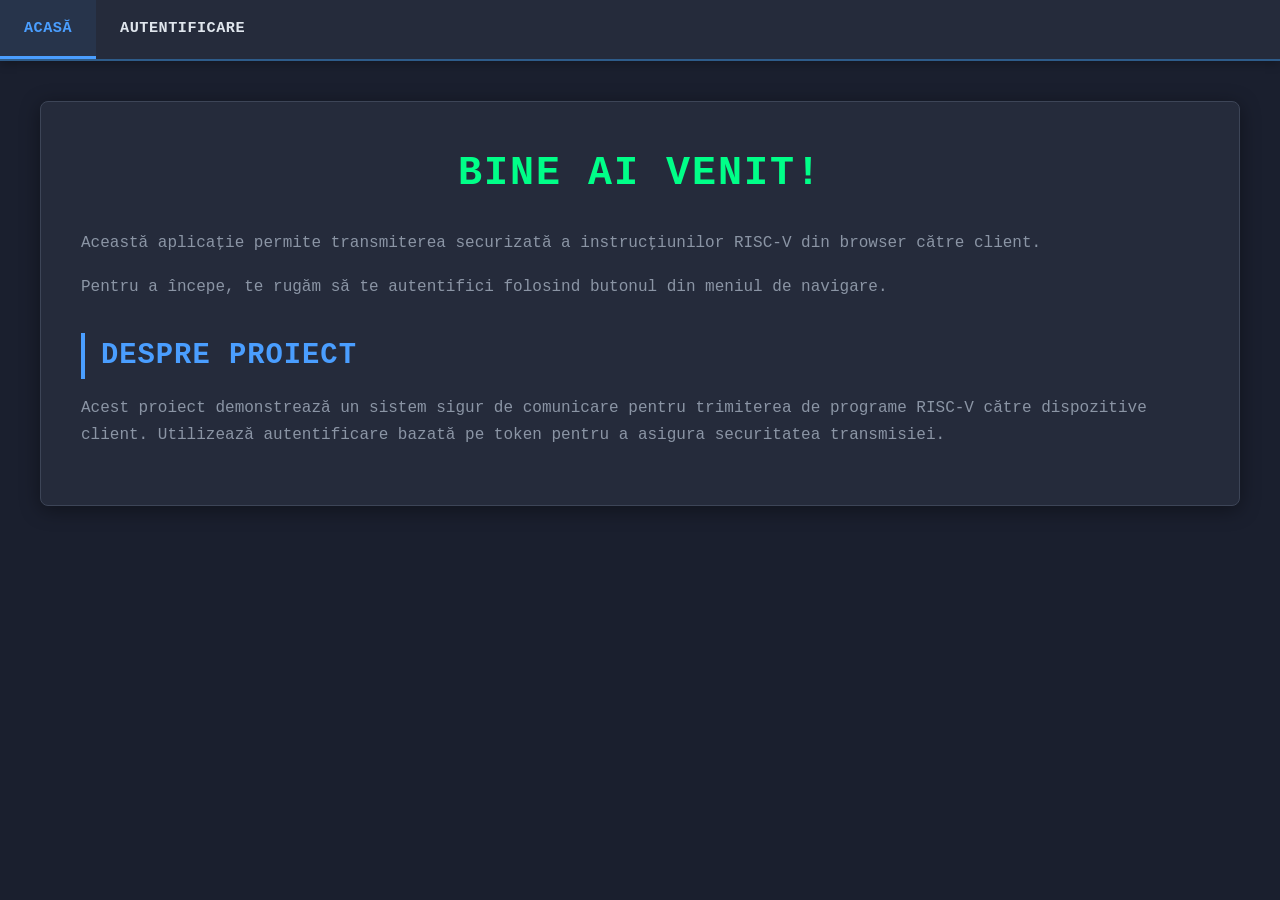
<file: SecureRiscVServer/wwwroot/index.html>
<!DOCTYPE html>
<html lang="ro">
<head>
    <meta charset="utf-8" />
    <meta name="viewport" content="width=device-width, initial-scale=1.0">
    <title>Acasă - Transmisie Securizată RISC-V</title>
    <link rel="stylesheet" href="css/styles.css">
</head>
<body>
    <nav>
        <ul id="menuItems">
            <li><a href="index.html" class="active">Acasă</a></li>
            <li id="loginMenuItem"><a href="login.html">Autentificare</a></li>
            <li id="riscvMenuItem" style="display: none;"><a href="riscv.html">RISC-V</a></li>
            <li id="logoutMenuItem" style="display: none;"><a href="#" id="logoutLink">Deconectare</a></li>
        </ul>
    </nav>

    <div class="container">
        <h1>Bine ai venit!</h1>
        <p>Această aplicație permite transmiterea securizată a instrucțiunilor RISC-V din browser către client.</p>
        <p>Pentru a începe, te rugăm să te autentifici folosind butonul din meniul de navigare.</p>
        
        <h2>Despre proiect</h2>
        <p>Acest proiect demonstrează un sistem sigur de comunicare pentru trimiterea de programe RISC-V către dispozitive client. 
        Utilizează autentificare bazată pe token pentru a asigura securitatea transmisiei.</p>
    </div>

    <script>
        // Verificăm dacă utilizatorul este autentificat
        document.addEventListener("DOMContentLoaded", () => {
            const token = sessionStorage.getItem("token");
            
            if (token) {
                // Utilizator autentificat - ascundem login, arătăm RISC-V și logout
                document.getElementById("loginMenuItem").style.display = "none";
                document.getElementById("riscvMenuItem").style.display = "block";
                document.getElementById("logoutMenuItem").style.display = "block";
            } else {
                // Utilizator neautentificat - arătăm login, ascundem RISC-V și logout
                document.getElementById("loginMenuItem").style.display = "block";
                document.getElementById("riscvMenuItem").style.display = "none";
                document.getElementById("logoutMenuItem").style.display = "none";
            }

            // Handler pentru logout
            document.getElementById("logoutLink").addEventListener("click", (e) => {
                e.preventDefault();
                sessionStorage.removeItem("token");
                window.location.href = "login.html";
            });
        });
    </script>
</body>
</html>
</file>
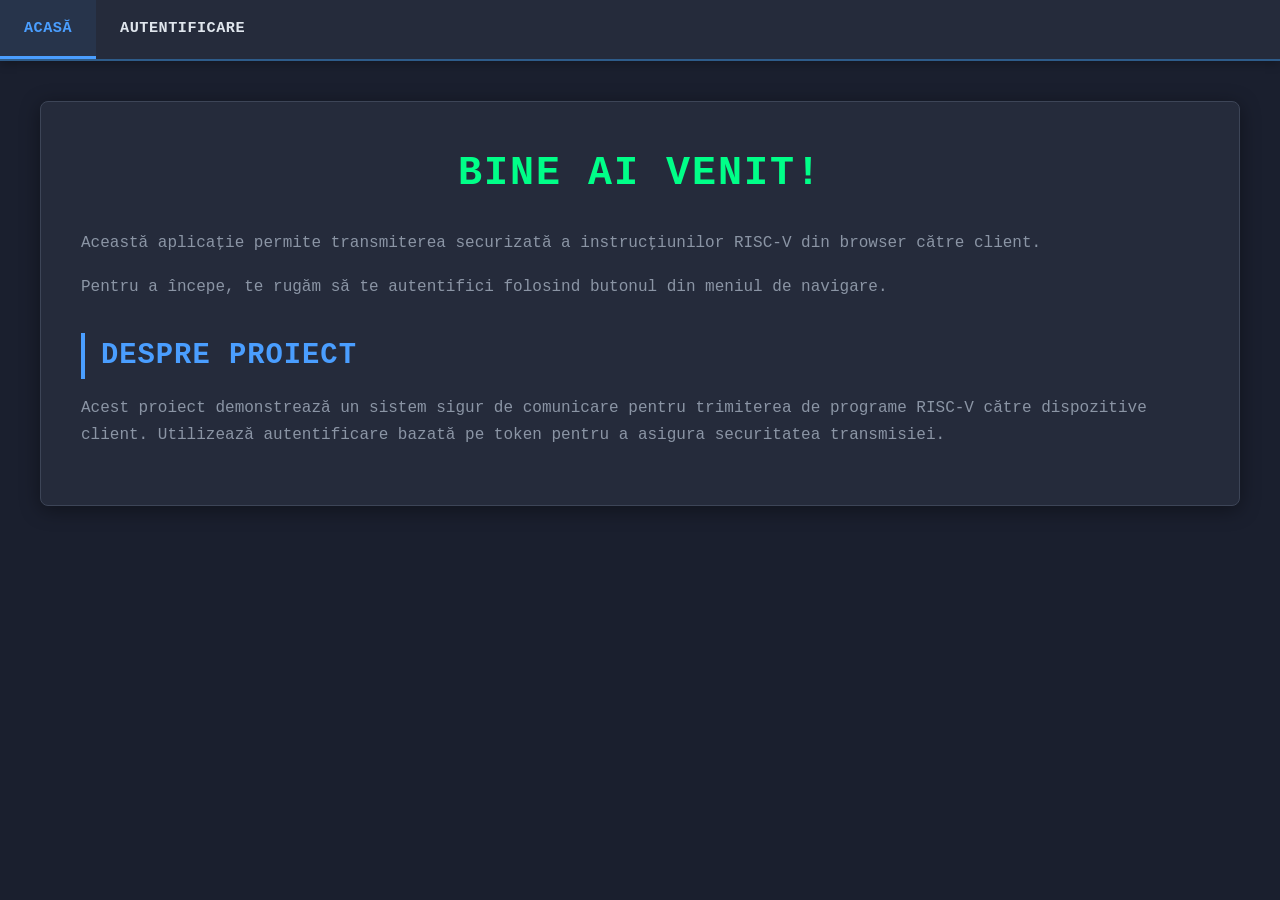
<file: Server/wwwroot/index.html>
<!DOCTYPE html>
<html lang="ro">
<head>
    <meta charset="utf-8" />
    <meta name="viewport" content="width=device-width, initial-scale=1.0">
    <title>Acasă - Transmisie Securizată RISC-V</title>
    <link rel="stylesheet" href="css/styles.css">
</head>
<body>
    <nav>
        <ul id="menuItems">
            <li><a href="index.html" class="active">Acasă</a></li>
            <li id="loginMenuItem"><a href="login.html">Autentificare</a></li>
            <li id="riscvMenuItem" style="display: none;"><a href="riscv.html">RISC-V</a></li>
            <li id="logoutMenuItem" style="display: none;"><a href="#" id="logoutLink">Deconectare</a></li>
        </ul>
    </nav>

    <div class="container">
        <h1>Bine ai venit!</h1>
        <p>Această aplicație permite transmiterea securizată a instrucțiunilor RISC-V din browser către client.</p>
        <p>Pentru a începe, te rugăm să te autentifici folosind butonul din meniul de navigare.</p>
        
        <h2>Despre proiect</h2>
        <p>Acest proiect demonstrează un sistem sigur de comunicare pentru trimiterea de programe RISC-V către dispozitive client. 
        Utilizează autentificare bazată pe token pentru a asigura securitatea transmisiei.</p>
    </div>

    <script>
        // Verificare autentificare
        document.addEventListener("DOMContentLoaded", () => {
            const token = sessionStorage.getItem("token");
            
            if (token) {
                // Utilizator autentificat
                document.getElementById("loginMenuItem").style.display = "none";
                document.getElementById("riscvMenuItem").style.display = "block";
                document.getElementById("logoutMenuItem").style.display = "block";
            } else {
                // Utilizator neautentificat
                document.getElementById("loginMenuItem").style.display = "block";
                document.getElementById("riscvMenuItem").style.display = "none";
                document.getElementById("logoutMenuItem").style.display = "none";
            }

            // Logout
            document.getElementById("logoutLink").addEventListener("click", (e) => {
                e.preventDefault();
                sessionStorage.removeItem("token");
                window.location.href = "login.html";
            });
        });
    </script>
</body>
</html>
</file>
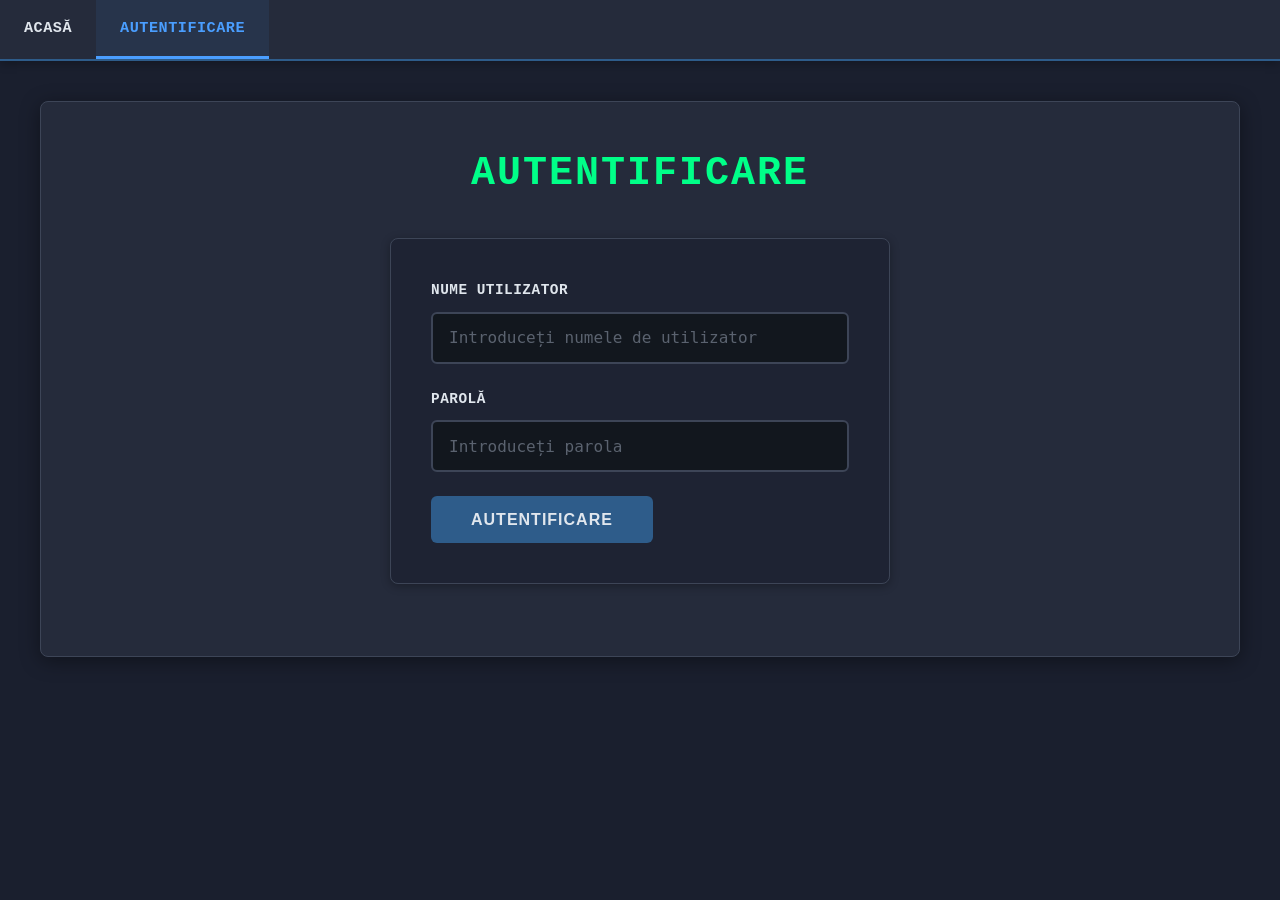
<file: SecureRiscVServer/wwwroot/riscv.html>
<!DOCTYPE html>
<html lang="ro">
<head>
    <meta charset="utf-8" />
    <meta name="viewport" content="width=device-width, initial-scale=1.0">
    <title>RISC-V - Transmisie Securizată</title>
    <link rel="stylesheet" href="css/styles.css">
    <script src="js/riscv.js"></script>
</head>
<body>
    <nav>
        <ul id="menuItems">
            <li><a href="index.html">Acasă</a></li>
            <li id="loginMenuItem" style="display: none;"><a href="login.html">Autentificare</a></li>
            <li id="riscvMenuItem"><a href="riscv.html" class="active">RISC-V</a></li>
            <li id="logoutMenuItem"><a href="#" id="logoutLink">Deconectare</a></li>
        </ul>
    </nav>

    <div class="container">
        <h1>Transmisie Instrucțiuni RISC-V</h1>
        
        <h3>Trimite program RISC-V complet</h3>
        <p>Introduceți instrucțiunile RISC-V, câte una pe linie.</p>
        
        <div class="form-group">
            <label for="programSelect">Selectează un program predefinit:</label>
            <select id="programSelect">
                <option value="">-- Selectează un program --</option>
                <option value="program_add_lw">Add & Load Word</option>
                <option value="program_counter">Counter</option>
                <option value="program_functie">Funcție</option>
                <option value="program_mare">Program Mare</option>
                <option value="program_paritate">Paritate</option>
                <option value="program_procedura">Procedură</option>
                <option value="program_sll_xor">SLL & XOR</option>
                <option value="program_stocari_extrageri">Stocări & Extrageri</option>
                <option value="program_suma">Sumă</option>
            </select>
        </div>
        
        <div class="form-group">
            <textarea 
                id="instr" 
                rows="10" 
                cols="50" 
                placeholder="O instrucțiune pe linie. Exemplu:&#10;addi a0, zero, 5&#10;addi a1, zero, 10&#10;add a2, a0, a1"
            ></textarea>
        </div>
        
        <button id="sendBtn">
            Trimite program
        </button>
        
        <p id="status" class="status"></p>
    </div>
    <script>
        // Dicționar cu programe predefinite
        const programs = {
            "program_add_lw": `# Program demonstrativ: ADD și LW
addi a0, zero, 5
addi a1, zero, 7
add a2, a0, a1
sw a2, 4(zero)
addi a2, a2, -12
lw a3, 4(zero)
jalr ra, 0(zero)`,
            
            "program_counter": `# Program: Counter simplu
addi t1, zero, 10
addi t2, zero, 1
sub t1, t1, t2
bne t1, zero, -4
jalr ra, 0(zero)`,
            
            "program_functie": `# Program: Funcție simplă
addi sp, sp, -32
sd ra, 24(sp)
sd s0, 16(sp)
addi s0, sp, 32
addi a0, zero, 2
auipc x1, 0 
jal x1, 32
sd a0, -24(s0)
addi a5, zero, 0
add a0, zero, a5
ld ra, 24(sp)
ld s0, 16(sp)
addi sp, sp, 32
jal ra, 56
addi sp, sp, -32
sd s0, 24(sp)
addi s0, sp, 32
sd a0, -24(s0)
add a4, zero, a0
add a5, zero, a4
slli a5, a5, 1
add a5, a5, a4
addi a5, a5, 1
add a0, zero, a5
ld s0, 24(sp)
addi sp, sp, 32
jal ra, -76
jalr ra, 0(zero)`,
            
            "program_mare": `# Program: Exemplu mai complex
addi ra, zero, 10
addi sp, ra, 20
add gp, ra, sp
sub tp, gp, sp
lui t0, 1
addi t1, zero, 50
and t2, t0, t1
or t3, t2, t0
xor t4, t3, t2
andi t5, t4, 3
ori t6, t5, 6
xori s0, t6, 9
srli s1, s0, 2
sll s2, s1, s1
srl s3, s2, s1
slli s1, s0, 2
sw gp, 0(zero)
lw a0, 0(zero)
slt t0, sp, ra
sltu t1, gp, s1
sra t2, s0, t1
slti a3, s1, 45
sltiu s2, s3, 4
srai a5, a0, 2
sb s3, 4(zero)
sh s0, 8(zero)
sd t3, 12(zero)
lb s9, 4(zero)
lh s7, 8(zero)
lbu t5, 4(zero)
lhu s7, 8(zero)
lwu a0, 0(zero)
ld t3, 12(zero)
jal s7, 8
jalr s10, 140(a5) 
auipc s1, 20
beq sp, gp, 100
bne s1, a0, 4
blt s1, a0, 8
bge gp, a5, 4 
bltu s1, a0, 10
bgeu gp, a5, 4 
jalr ra, 0(zero)
addi zero, zero, 0`,
            
            "program_paritate": `# Program: Verificare paritate
addi a0, zero, 9
andi t0, a0, 1
beq t0, zero, 12
addi t0, zero, 999
jal t1, 8
addi t0, zero, 888
jalr ra, 0(zero)`,
            
            "program_procedura": `# Program: Procedură cu parametri
auipc ra, 0
jal ra, 12
addi zero, zero, 0
jal ra, 40
addi sp, sp, -4
sw ra, 0(sp)
addi a0, zero, 5
addi a1, zero, 3
addi a0, a0, 2
add a0, a0, a1
lw ra, 0(sp)
addi sp, sp, 4
jalr t0, 0(ra)
addi zero, zero, 0
jalr ra, 0(zero)`,
            
            "program_sll_xor": `# Program: Operații shift și XOR
addi gp, zero, 10
addi sp, zero, 2
sll t0, gp, sp
xor gp, gp, sp
and t1, t0, gp
xor gp, gp, gp
or t2, zero, sp
xori a0, zero, 4
xor t1, t1, t1  
ori a1, zero, 5 
slli sp, sp, 1  
srli sp, sp, 1  
srai sp, sp, 1  
bge sp, zero, 4
add zero, zero, zero
lui sp, 3 
slti a0, sp, -1 
sltiu a1, sp, -1 
xor sp, sp, sp 
addi tp, zero, -2
slt a3, t0, tp 
sltu a4, t0, tp 
xor tp, tp, tp 
addi a1, zero, 6 
xor t0, t0, t0 
srl a5, a1, a4 
xor a5, a5, a5
xor a4, a4, a4 
sra a1, a1, t2
xor t2, t2, t2
xor a1, a1, a1
jalr ra, 0(zero)`,
            
            "program_stocari_extrageri": `# Program: Store și Load
addi ra, zero, -1 
addi gp, zero, 1
sb ra, 0(zero)
sub ra, ra, gp
sh ra, 4(zero)
sub ra, ra, gp
sd ra, 8(zero)
bltu gp, ra, 8
add zero, zero, zero
bgeu ra, gp, 8
add zero, zero, zero
lb a0, 0(zero)
ld a1, 8(zero)
lh a2, 4(zero)
lbu a3, 15(zero)
lhu a4, 0(zero)
lwu a5, 4(zero)
jalr ra, 0(zero)`,
            
            "program_suma": `# Program: Sumă elemente
addi t0, zero, 5
addi t2, zero, 1
add t1, t1, t2
addi t2, t2, 1
blt t2, t0, -8
addi t1, zero, 0
jalr ra, 0(zero)`
        };

        // Echivalentul lui [Authorize] - verificare autentificare
        document.addEventListener("DOMContentLoaded", () => {
            const token = sessionStorage.getItem("token");
            
            if (!token) {
                // Nu este autentificat → redirect la login
                window.location.href = "login.html";
                return;
            }

            // Actualizăm meniul pentru utilizator autentificat
            document.getElementById("loginMenuItem").style.display = "none";
            document.getElementById("riscvMenuItem").style.display = "block";
            document.getElementById("logoutMenuItem").style.display = "block";

            // Handler pentru logout
            document.getElementById("logoutLink").addEventListener("click", (e) => {
                e.preventDefault();
                sessionStorage.removeItem("token");
                window.location.href = "login.html";
            });

            // Handler pentru selectorul de programe
            document.getElementById("programSelect").addEventListener("change", (e) => {
                const programKey = e.target.value;
                const textarea = document.getElementById("instr");
                
                if (programKey && programs[programKey]) {
                    textarea.value = programs[programKey];
                    
                    // Animație subtilă pentru feedback vizual
                    textarea.style.transition = "all 0.3s ease";
                    textarea.style.borderColor = "var(--led-green)";
                    textarea.style.boxShadow = "0 0 20px rgba(0, 255, 136, 0.3)";
                    
                    setTimeout(() => {
                        textarea.style.borderColor = "";
                        textarea.style.boxShadow = "";
                    }, 1000);
                } else if (programKey === "") {
                    textarea.value = "";
                }
            });

            // Atașăm handlerul pentru trimiterea instrucțiunilor
            document.getElementById("sendBtn").addEventListener("click", () => {
                if (typeof sendInstructions === "function") {
                    sendInstructions();
                } else {
                    console.error("sendInstructions nu este definit");
                    const statusEl = document.getElementById("status");
                    statusEl.textContent = "Eroare: Funcția sendInstructions nu este disponibilă";
                    statusEl.className = "status error";
                    statusEl.style.display = "block";
                }
            });
        });
    </script>
</body>
</html>
</file>
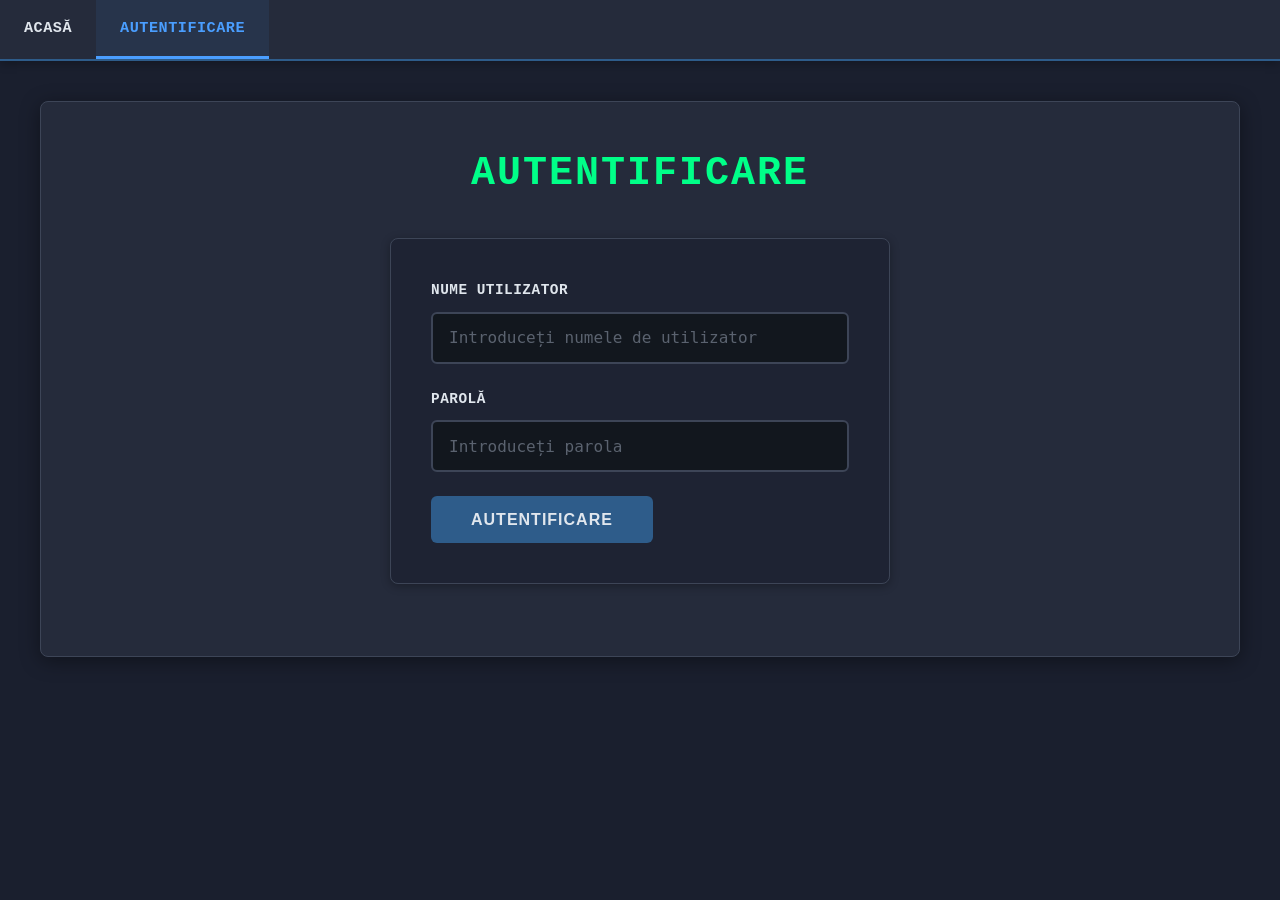
<file: Server/wwwroot/riscv.html>
<!DOCTYPE html>
<html lang="ro">
<head>
    <meta charset="utf-8" />
    <meta name="viewport" content="width=device-width, initial-scale=1.0">
    <title>RISC-V - Transmisie Securizată</title>
    <link rel="stylesheet" href="css/styles.css">
    <script src="js/riscv.js"></script>
</head>
<body>
    <nav>
        <ul id="menuItems">
            <li><a href="index.html">Acasă</a></li>
            <li id="loginMenuItem" style="display: none;"><a href="login.html">Autentificare</a></li>
            <li id="riscvMenuItem"><a href="riscv.html" class="active">RISC-V</a></li>
            <li id="logoutMenuItem"><a href="#" id="logoutLink">Deconectare</a></li>
        </ul>
    </nav>

    <div class="container">
        <h1>Transmisie Instrucțiuni RISC-V</h1>
        
        <h3>Trimite program RISC-V complet</h3>
        <p>Introduceți instrucțiunile RISC-V, câte una pe linie.</p>
        
        <div class="form-group">
            <label for="programSelect">Selectează un program predefinit:</label>
            <select id="programSelect">
                <option value="">-- Selectează un program --</option>
                <option value="program_add_lw">Add & Load Word</option>
                <option value="program_counter">Counter</option>
                <option value="program_functie">Funcție</option>
                <option value="program_mare">Program Mare</option>
                <option value="program_paritate">Paritate</option>
                <option value="program_procedura">Procedură</option>
                <option value="program_sll_xor">SLL & XOR</option>
                <option value="program_stocari_extrageri">Stocări & Extrageri</option>
                <option value="program_suma">Sumă</option>
            </select>
        </div>
        
        <div class="form-group">
            <textarea 
                id="instr" 
                rows="10" 
                cols="50" 
                placeholder="O instrucțiune pe linie. Exemplu:&#10;addi a0, zero, 5&#10;addi a1, zero, 10&#10;add a2, a0, a1"
            ></textarea>
        </div>
        
        <button id="sendBtn">
            Trimite program
        </button>
        
        <p id="status" class="status"></p>
    </div>
    <script>
        // Dictionar cu programe predefinite
        const programs = {
            "program_add_lw": `# Program ADD și LW
addi a0, zero, 5
addi a1, zero, 7
add a2, a0, a1
sw a2, 4(zero)
addi a2, a2, -12
lw a3, 4(zero)
jalr ra, 0(zero)`,
            
            "program_counter": `# Program: Counter
addi t1, zero, 10
addi t2, zero, 1
sub t1, t1, t2
bne t1, zero, -4
jalr ra, 0(zero)`,
            
            "program_functie": `# Program: Functie
addi sp, sp, -32
sd ra, 24(sp)
sd s0, 16(sp)
addi s0, sp, 32
addi a0, zero, 2
auipc x1, 0 
jal x1, 32
sd a0, -24(s0)
addi a5, zero, 0
add a0, zero, a5
ld ra, 24(sp)
ld s0, 16(sp)
addi sp, sp, 32
jal ra, 56
addi sp, sp, -32
sd s0, 24(sp)
addi s0, sp, 32
sd a0, -24(s0)
add a4, zero, a0
add a5, zero, a4
slli a5, a5, 1
add a5, a5, a4
addi a5, a5, 1
add a0, zero, a5
ld s0, 24(sp)
addi sp, sp, 32
jalr ra, 28(zero)
jalr ra, 0(zero)`,
            
            "program_mare": `# Program: Mare
addi ra, zero, 10
addi sp, ra, 20
add gp, ra, sp
sub tp, gp, sp
lui t0, 1
addi t1, zero, 50
and t2, t0, t1
or t3, t2, t0
xor t4, t3, t2
andi t5, t4, 3
ori t6, t5, 6
xori s0, t6, 9
srli s1, s0, 2
sll s2, s1, s1
srl s3, s2, s1
slli s1, s0, 2
sw gp, 0(zero)
lw a0, 0(zero)
slt t0, sp, ra
sltu t1, gp, s1
sra t2, s0, t1
slti a3, s1, 45
sltiu s2, s3, 4
srai a5, a0, 2
sb s3, 4(zero)
sh s0, 8(zero)
sd t3, 12(zero)
lb s9, 4(zero)
lh s7, 8(zero)
lbu t5, 4(zero)
lhu s7, 8(zero)
lwu a0, 0(zero)
ld t3, 12(zero)
jal s7, 8
jalr s10, 140(a5) 
auipc s1, 20
beq sp, gp, 100
bne s1, a0, 4
blt s1, a0, 8
bge gp, a5, 4 
bltu s1, a0, 10
bgeu gp, a5, 4 
jalr ra, 0(zero)
addi zero, zero, 0`,
            
            "program_paritate": `# Program: Verificare paritate
addi a0, zero, 9
andi t0, a0, 1
beq t0, zero, 12
addi t0, zero, 999
jal t1, 8
addi t0, zero, 888
jalr ra, 0(zero)`,
            
            "program_procedura": `# Program: Procedura
auipc ra, 0
jal ra, 12
addi zero, zero, 0
jal ra, 40
addi sp, sp, -4
sw ra, 0(sp)
addi a0, zero, 5
addi a1, zero, 3
addi a0, a0, 2
add a0, a0, a1
lw ra, 0(sp)
addi sp, sp, 4
jalr t0, 0(ra)
addi zero, zero, 0
jalr ra, 0(zero)`,
            
            "program_sll_xor": `# Program: Operatii shift si XOR
addi gp, zero, 10
addi sp, zero, 2
sll t0, gp, sp
xor gp, gp, sp
and t1, t0, gp
xor gp, gp, gp
or t2, zero, sp
xori a0, zero, 4
xor t1, t1, t1  
ori a1, zero, 5 
slli sp, sp, 1  
srli sp, sp, 1  
srai sp, sp, 1  
bge sp, zero, 4
add zero, zero, zero
lui sp, 3 
slti a0, sp, -1 
sltiu a1, sp, -1 
xor sp, sp, sp 
addi tp, zero, -2
slt a3, t0, tp 
sltu a4, t0, tp 
xor tp, tp, tp 
addi a1, zero, 6 
xor t0, t0, t0 
srl a5, a1, a4 
xor a5, a5, a5
xor a4, a4, a4 
sra a1, a1, t2
xor t2, t2, t2
xor a1, a1, a1
jalr ra, 0(zero)`,
            
            "program_stocari_extrageri": `# Program: Store si Load
addi ra, zero, -1 
addi gp, zero, 1
sb ra, 0(zero)
sub ra, ra, gp
sh ra, 4(zero)
sub ra, ra, gp
sd ra, 8(zero)
bltu gp, ra, 8
add zero, zero, zero
bgeu ra, gp, 8
add zero, zero, zero
lb a0, 0(zero)
ld a1, 8(zero)
lh a2, 4(zero)
lbu a3, 15(zero)
lhu a4, 0(zero)
lwu a5, 4(zero)
jalr ra, 0(zero)`,
            
            "program_suma": `# Program: Suma elemente
addi t0, zero, 5
addi t2, zero, 1
add t1, t1, t2
addi t2, t2, 1
blt t2, t0, -8
addi t1, zero, 0
jalr ra, 0(zero)`
        };

        document.addEventListener("DOMContentLoaded", () => {
            const token = sessionStorage.getItem("token");
            //Verificare autentificare
            if (!token) {
                window.location.href = "login.html";
                return;
            }

            // Actualizare meniu
            document.getElementById("loginMenuItem").style.display = "none";
            document.getElementById("riscvMenuItem").style.display = "block";
            document.getElementById("logoutMenuItem").style.display = "block";

            // Logout
            document.getElementById("logoutLink").addEventListener("click", (e) => {
                e.preventDefault();
                sessionStorage.removeItem("token");
                window.location.href = "login.html";
            });

            document.getElementById("programSelect").addEventListener("change", (e) => {
                const programKey = e.target.value;
                const textarea = document.getElementById("instr");
                
                if (programKey && programs[programKey]) {
                    textarea.value = programs[programKey];
                    
                    textarea.style.transition = "all 0.3s ease";
                    textarea.style.borderColor = "var(--led-green)";
                    textarea.style.boxShadow = "0 0 20px rgba(0, 255, 136, 0.3)";
                    
                    setTimeout(() => {
                        textarea.style.borderColor = "";
                        textarea.style.boxShadow = "";
                    }, 1000);
                } else if (programKey === "") {
                    textarea.value = "";
                }
            });

            document.getElementById("sendBtn").addEventListener("click", () => {
                if (typeof sendInstructions === "function") {
                    sendInstructions();
                } else {
                    console.error("sendInstructions nu este definit");
                    const statusEl = document.getElementById("status");
                    statusEl.textContent = "Eroare: Funcția sendInstructions nu este disponibilă";
                    statusEl.className = "status error";
                    statusEl.style.display = "block";
                }
            });
        });
    </script>
</body>
</html>
</file>
<file: SecureRiscVServer/wwwroot/css/styles.css>
/* Stiluri generale - Tematică Electronică/Embedded */
* {
    margin: 0;
    padding: 0;
    box-sizing: border-box;
}

:root {
    /* Paletă de culori inspirată din electronica embedded */
    --primary-dark: #1a1f2e;      /* Fundal principal - PCB dark */
    --secondary-dark: #252b3b;    /* Container background */
    --accent-blue: #2e5c8a;       /* Albastru electronic */
    --accent-cyan: #4a9eff;       /* Accent luminos */
    --led-green: #00ff88;         /* Verde LED activ */
    --led-orange: #ff6b35;        /* Portocaliu semnal */
    --text-light: #e0e6ed;        /* Text principal */
    --text-muted: #8b95a5;        /* Text secundar */
    --border-color: #3d4557;      /* Borduri subtile */
    --error-red: #ff4757;         /* Eroare */
    --success-green: #00d9a3;     /* Succes */
}

body {
    font-family: 'Consolas', 'Monaco', 'Courier New', monospace;
    line-height: 1.6;
    color: var(--text-light);
    background: var(--primary-dark);
    min-height: 100vh;
}

/* Meniu de navigare */
nav {
    background: var(--secondary-dark);
    box-shadow: 0 2px 10px rgba(0, 0, 0, 0.3);
    border-bottom: 2px solid var(--accent-blue);
    position: sticky;
    top: 0;
    z-index: 1000;
}

nav ul {
    list-style: none;
    display: flex;
    justify-content: flex-start;
    align-items: center;
    padding: 0;
    margin: 0;
    max-width: 1400px;
    margin: 0 auto;
}

nav li {
    margin: 0;
}

nav a {
    display: block;
    padding: 1rem 1.5rem;
    text-decoration: none;
    color: var(--text-light);
    font-weight: 600;
    font-size: 0.95rem;
    text-transform: uppercase;
    letter-spacing: 0.5px;
    transition: all 0.3s ease;
    border-bottom: 3px solid transparent;
}

nav a:hover {
    background: var(--accent-blue);
    color: var(--led-green);
}

nav a.active {
    color: var(--accent-cyan);
    border-bottom-color: var(--accent-cyan);
    background: rgba(46, 92, 138, 0.2);
}

/* Container principal */
.container {
    max-width: 1200px;
    margin: 2.5rem auto;
    padding: 2.5rem;
    background: var(--secondary-dark);
    border-radius: 8px;
    box-shadow: 0 4px 20px rgba(0, 0, 0, 0.4);
    border: 1px solid var(--border-color);
    position: relative;
}

/* Titluri */
h1 {
    color: var(--led-green);
    margin-bottom: 1.5rem;
    font-size: 2.5rem;
    text-align: center;
    font-weight: 700;
    text-transform: uppercase;
    letter-spacing: 2px;
}

h2 {
    color: var(--accent-cyan);
    margin-top: 2rem;
    margin-bottom: 1rem;
    font-size: 1.8rem;
    font-weight: 600;
    text-transform: uppercase;
    letter-spacing: 1px;
    border-left: 4px solid var(--accent-cyan);
    padding-left: 1rem;
}

h3 {
    color: var(--accent-cyan);
    margin-bottom: 1rem;
    font-size: 1.3rem;
    font-weight: 600;
    text-transform: uppercase;
    letter-spacing: 0.5px;
}

/* Paragrafe */
p {
    margin-bottom: 1rem;
    font-size: 1rem;
    color: var(--text-muted);
    line-height: 1.7;
}

/* Formulare */
.form-container {
    max-width: 500px;
    margin: 2rem auto;
    padding: 2.5rem;
    background: rgba(26, 31, 46, 0.6);
    border-radius: 8px;
    box-shadow: 0 2px 10px rgba(0, 0, 0, 0.3);
    border: 1px solid var(--border-color);
}

.form-group {
    margin-bottom: 1.5rem;
    position: relative;
}

.form-group label {
    display: block;
    margin-bottom: 0.6rem;
    color: var(--text-light);
    font-weight: 600;
    font-size: 0.9rem;
    text-transform: uppercase;
    letter-spacing: 0.5px;
}

.form-group input {
    width: 100%;
    padding: 0.9rem 1rem;
    background: rgba(15, 20, 25, 0.8);
    border: 2px solid var(--border-color);
    border-radius: 6px;
    color: var(--text-light);
    font-size: 1rem;
    font-family: 'Consolas', 'Monaco', monospace;
    transition: all 0.3s ease;
}

.form-group input::placeholder {
    color: var(--text-muted);
    opacity: 0.6;
}

.form-group input:focus {
    outline: none;
    border-color: var(--accent-cyan);
    background: rgba(15, 20, 25, 0.95);
}

/* Butoane */
button, .btn {
    background: var(--accent-blue);
    color: var(--text-light);
    padding: 0.9rem 2.5rem;
    border: none;
    border-radius: 6px;
    font-size: 1rem;
    font-weight: 700;
    text-transform: uppercase;
    letter-spacing: 1px;
    cursor: pointer;
    transition: all 0.3s ease;
}

button:hover, .btn:hover {
    background: var(--accent-cyan);
    transform: translateY(-2px);
    box-shadow: 0 4px 10px rgba(74, 158, 255, 0.3);
}

button:active, .btn:active {
    transform: translateY(0);
}

/* Select dropdown */
select {
    width: 100%;
    padding: 0.9rem 1rem;
    background: rgba(15, 20, 25, 0.8);
    border: 2px solid var(--border-color);
    border-radius: 6px;
    color: var(--text-light);
    font-size: 1rem;
    font-family: 'Consolas', 'Monaco', monospace;
    transition: all 0.3s ease;
    cursor: pointer;
    appearance: none;
    background-image: url("data:image/svg+xml;charset=UTF-8,%3csvg xmlns='http://www.w3.org/2000/svg' viewBox='0 0 24 24' fill='none' stroke='%234a9eff' stroke-width='2' stroke-linecap='round' stroke-linejoin='round'%3e%3cpolyline points='6 9 12 15 18 9'%3e%3c/polyline%3e%3c/svg%3e");
    background-repeat: no-repeat;
    background-position: right 1rem center;
    background-size: 1.2em;
    padding-right: 3rem;
}

select:focus {
    outline: none;
    border-color: var(--accent-cyan);
    background-color: rgba(15, 20, 25, 0.95);
}

select option {
    background-color: var(--primary-dark);
    color: var(--text-light);
    padding: 0.5rem;
}

select:hover {
    border-color: var(--accent-cyan);
}

/* Textarea pentru cod RISC-V */
textarea {
    width: 100%;
    padding: 1rem;
    background: rgba(15, 20, 25, 0.9);
    border: 2px solid var(--border-color);
    border-radius: 6px;
    color: var(--led-green);
    font-size: 0.95rem;
    font-family: 'Consolas', 'Monaco', 'Courier New', monospace;
    resize: vertical;
    transition: all 0.3s ease;
    line-height: 1.5;
}

textarea::placeholder {
    color: var(--text-muted);
    opacity: 0.5;
}

textarea:focus {
    outline: none;
    border-color: var(--led-green);
    background: rgba(15, 20, 25, 0.95);
}

/* Mesaje de eroare */
.error {
    color: var(--text-light);
    background: rgba(255, 71, 87, 0.15);
    padding: 1rem;
    border-radius: 6px;
    margin-top: 1rem;
    border-left: 4px solid var(--error-red);
    font-weight: 500;
}

/* Mesaje de status */
.status {
    padding: 1rem;
    border-radius: 6px;
    margin-top: 1.5rem;
    font-weight: 600;
    text-transform: uppercase;
    letter-spacing: 0.5px;
    font-size: 0.9rem;
}

.status.success {
    color: var(--text-light);
    background: rgba(0, 217, 163, 0.15);
    border-left: 4px solid var(--success-green);
}

.status.error {
    color: var(--text-light);
    background: rgba(255, 71, 87, 0.15);
    border-left: 4px solid var(--error-red);
}

/* Responsive */
@media (max-width: 768px) {
    nav ul {
        flex-direction: column;
        align-items: stretch;
    }
    
    nav a {
        text-align: center;
        border-bottom: 1px solid var(--border-color);
    }
    
    nav li::after {
        display: none;
    }
    
    .container {
        margin: 1rem;
        padding: 1.5rem;
    }
    
    h1 {
        font-size: 2rem;
    }
    
    h2 {
        font-size: 1.5rem;
    }
    
    .form-container {
        padding: 1.5rem;
    }
}

/* Scrollbar personalizat */
::-webkit-scrollbar {
    width: 10px;
    height: 10px;
}

::-webkit-scrollbar-track {
    background: var(--primary-dark);
}

::-webkit-scrollbar-thumb {
    background: var(--accent-blue);
    border-radius: 5px;
}

::-webkit-scrollbar-thumb:hover {
    background: var(--accent-cyan);
}

/* Selection text */
::selection {
    background: var(--accent-cyan);
    color: var(--primary-dark);
}

::-moz-selection {
    background: var(--accent-cyan);
    color: var(--primary-dark);
}
</file>
<file: Server/wwwroot/css/styles.css>
* {
    margin: 0;
    padding: 0;
    box-sizing: border-box;
}

:root {
    --primary-dark: #1a1f2e;
    --secondary-dark: #252b3b;
    --accent-blue: #2e5c8a;
    --accent-cyan: #4a9eff;
    --led-green: #00ff88;
    --led-orange: #ff6b35;
    --text-light: #e0e6ed;
    --text-muted: #8b95a5;
    --border-color: #3d4557;
    --error-red: #ff4757;
    --success-green: #00d9a3;
}

body {
    font-family: 'Consolas', 'Monaco', 'Courier New', monospace;
    line-height: 1.6;
    color: var(--text-light);
    background: var(--primary-dark);
    min-height: 100vh;
}

nav {
    background: var(--secondary-dark);
    box-shadow: 0 2px 10px rgba(0, 0, 0, 0.3);
    border-bottom: 2px solid var(--accent-blue);
    position: sticky;
    top: 0;
    z-index: 1000;
}

nav ul {
    list-style: none;
    display: flex;
    justify-content: flex-start;
    align-items: center;
    padding: 0;
    margin: 0;
    max-width: 1400px;
    margin: 0 auto;
}

nav li {
    margin: 0;
}

nav a {
    display: block;
    padding: 1rem 1.5rem;
    text-decoration: none;
    color: var(--text-light);
    font-weight: 600;
    font-size: 0.95rem;
    text-transform: uppercase;
    letter-spacing: 0.5px;
    transition: all 0.3s ease;
    border-bottom: 3px solid transparent;
}

nav a:hover {
    background: var(--accent-blue);
    color: var(--led-green);
}

nav a.active {
    color: var(--accent-cyan);
    border-bottom-color: var(--accent-cyan);
    background: rgba(46, 92, 138, 0.2);
}

.container {
    max-width: 1200px;
    margin: 2.5rem auto;
    padding: 2.5rem;
    background: var(--secondary-dark);
    border-radius: 8px;
    box-shadow: 0 4px 20px rgba(0, 0, 0, 0.4);
    border: 1px solid var(--border-color);
    position: relative;
}

h1 {
    color: var(--led-green);
    margin-bottom: 1.5rem;
    font-size: 2.5rem;
    text-align: center;
    font-weight: 700;
    text-transform: uppercase;
    letter-spacing: 2px;
}

h2 {
    color: var(--accent-cyan);
    margin-top: 2rem;
    margin-bottom: 1rem;
    font-size: 1.8rem;
    font-weight: 600;
    text-transform: uppercase;
    letter-spacing: 1px;
    border-left: 4px solid var(--accent-cyan);
    padding-left: 1rem;
}

h3 {
    color: var(--accent-cyan);
    margin-bottom: 1rem;
    font-size: 1.3rem;
    font-weight: 600;
    text-transform: uppercase;
    letter-spacing: 0.5px;
}

p {
    margin-bottom: 1rem;
    font-size: 1rem;
    color: var(--text-muted);
    line-height: 1.7;
}

.form-container {
    max-width: 500px;
    margin: 2rem auto;
    padding: 2.5rem;
    background: rgba(26, 31, 46, 0.6);
    border-radius: 8px;
    box-shadow: 0 2px 10px rgba(0, 0, 0, 0.3);
    border: 1px solid var(--border-color);
}

.form-group {
    margin-bottom: 1.5rem;
    position: relative;
}

.form-group label {
    display: block;
    margin-bottom: 0.6rem;
    color: var(--text-light);
    font-weight: 600;
    font-size: 0.9rem;
    text-transform: uppercase;
    letter-spacing: 0.5px;
}

.form-group input {
    width: 100%;
    padding: 0.9rem 1rem;
    background: rgba(15, 20, 25, 0.8);
    border: 2px solid var(--border-color);
    border-radius: 6px;
    color: var(--text-light);
    font-size: 1rem;
    font-family: 'Consolas', 'Monaco', monospace;
    transition: all 0.3s ease;
}

.form-group input::placeholder {
    color: var(--text-muted);
    opacity: 0.6;
}

.form-group input:focus {
    outline: none;
    border-color: var(--accent-cyan);
    background: rgba(15, 20, 25, 0.95);
}

button, .btn {
    background: var(--accent-blue);
    color: var(--text-light);
    padding: 0.9rem 2.5rem;
    border: none;
    border-radius: 6px;
    font-size: 1rem;
    font-weight: 700;
    text-transform: uppercase;
    letter-spacing: 1px;
    cursor: pointer;
    transition: all 0.3s ease;
}

button:hover, .btn:hover {
    background: var(--accent-cyan);
    transform: translateY(-2px);
    box-shadow: 0 4px 10px rgba(74, 158, 255, 0.3);
}

button:active, .btn:active {
    transform: translateY(0);
}

select {
    width: 100%;
    padding: 0.9rem 1rem;
    background: rgba(15, 20, 25, 0.8);
    border: 2px solid var(--border-color);
    border-radius: 6px;
    color: var(--text-light);
    font-size: 1rem;
    font-family: 'Consolas', 'Monaco', monospace;
    transition: all 0.3s ease;
    cursor: pointer;
    appearance: none;
    background-image: url("data:image/svg+xml;charset=UTF-8,%3csvg xmlns='http://www.w3.org/2000/svg' viewBox='0 0 24 24' fill='none' stroke='%234a9eff' stroke-width='2' stroke-linecap='round' stroke-linejoin='round'%3e%3cpolyline points='6 9 12 15 18 9'%3e%3c/polyline%3e%3c/svg%3e");
    background-repeat: no-repeat;
    background-position: right 1rem center;
    background-size: 1.2em;
    padding-right: 3rem;
}

select:focus {
    outline: none;
    border-color: var(--accent-cyan);
    background-color: rgba(15, 20, 25, 0.95);
}

select option {
    background-color: var(--primary-dark);
    color: var(--text-light);
    padding: 0.5rem;
}

select:hover {
    border-color: var(--accent-cyan);
}

textarea {
    width: 100%;
    padding: 1rem;
    background: rgba(15, 20, 25, 0.9);
    border: 2px solid var(--border-color);
    border-radius: 6px;
    color: var(--led-green);
    font-size: 0.95rem;
    font-family: 'Consolas', 'Monaco', 'Courier New', monospace;
    resize: vertical;
    transition: all 0.3s ease;
    line-height: 1.5;
}

textarea::placeholder {
    color: var(--text-muted);
    opacity: 0.5;
}

textarea:focus {
    outline: none;
    border-color: var(--led-green);
    background: rgba(15, 20, 25, 0.95);
}

.error {
    color: var(--text-light);
    background: rgba(255, 71, 87, 0.15);
    padding: 1rem;
    border-radius: 6px;
    margin-top: 1rem;
    border-left: 4px solid var(--error-red);
    font-weight: 500;
}

.status {
    padding: 1rem;
    border-radius: 6px;
    margin-top: 1.5rem;
    font-weight: 600;
    text-transform: uppercase;
    letter-spacing: 0.5px;
    font-size: 0.9rem;
}

.status.success {
    color: var(--text-light);
    background: rgba(0, 217, 163, 0.15);
    border-left: 4px solid var(--success-green);
}

.status.error {
    color: var(--text-light);
    background: rgba(255, 71, 87, 0.15);
    border-left: 4px solid var(--error-red);
}

@media (max-width: 768px) {
    nav ul {
        flex-direction: column;
        align-items: stretch;
    }
    
    nav a {
        text-align: center;
        border-bottom: 1px solid var(--border-color);
    }
    
    nav li::after {
        display: none;
    }
    
    .container {
        margin: 1rem;
        padding: 1.5rem;
    }
    
    h1 {
        font-size: 2rem;
    }
    
    h2 {
        font-size: 1.5rem;
    }
    
    .form-container {
        padding: 1.5rem;
    }
}

::-webkit-scrollbar {
    width: 10px;
    height: 10px;
}

::-webkit-scrollbar-track {
    background: var(--primary-dark);
}

::-webkit-scrollbar-thumb {
    background: var(--accent-blue);
    border-radius: 5px;
}

::-webkit-scrollbar-thumb:hover {
    background: var(--accent-cyan);
}

::selection {
    background: var(--accent-cyan);
    color: var(--primary-dark);
}

::-moz-selection {
    background: var(--accent-cyan);
    color: var(--primary-dark);
}
</file>
